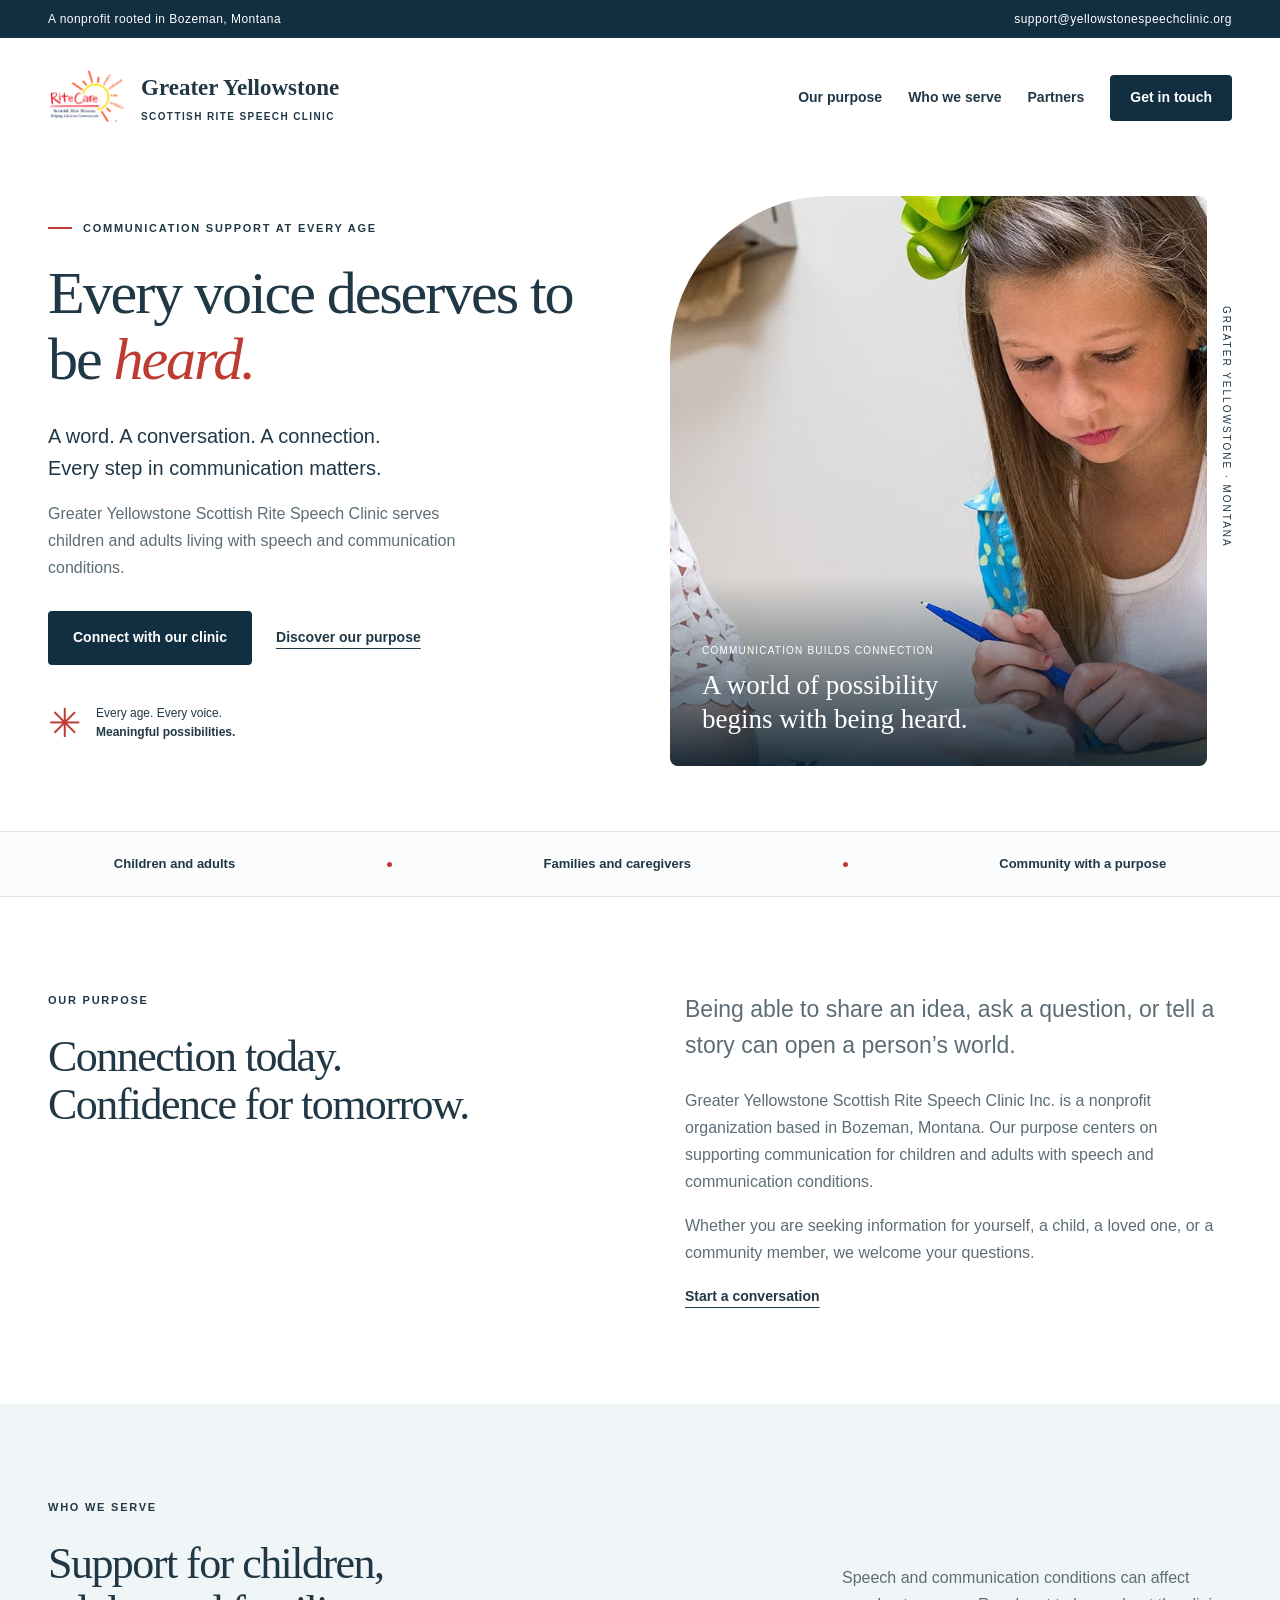
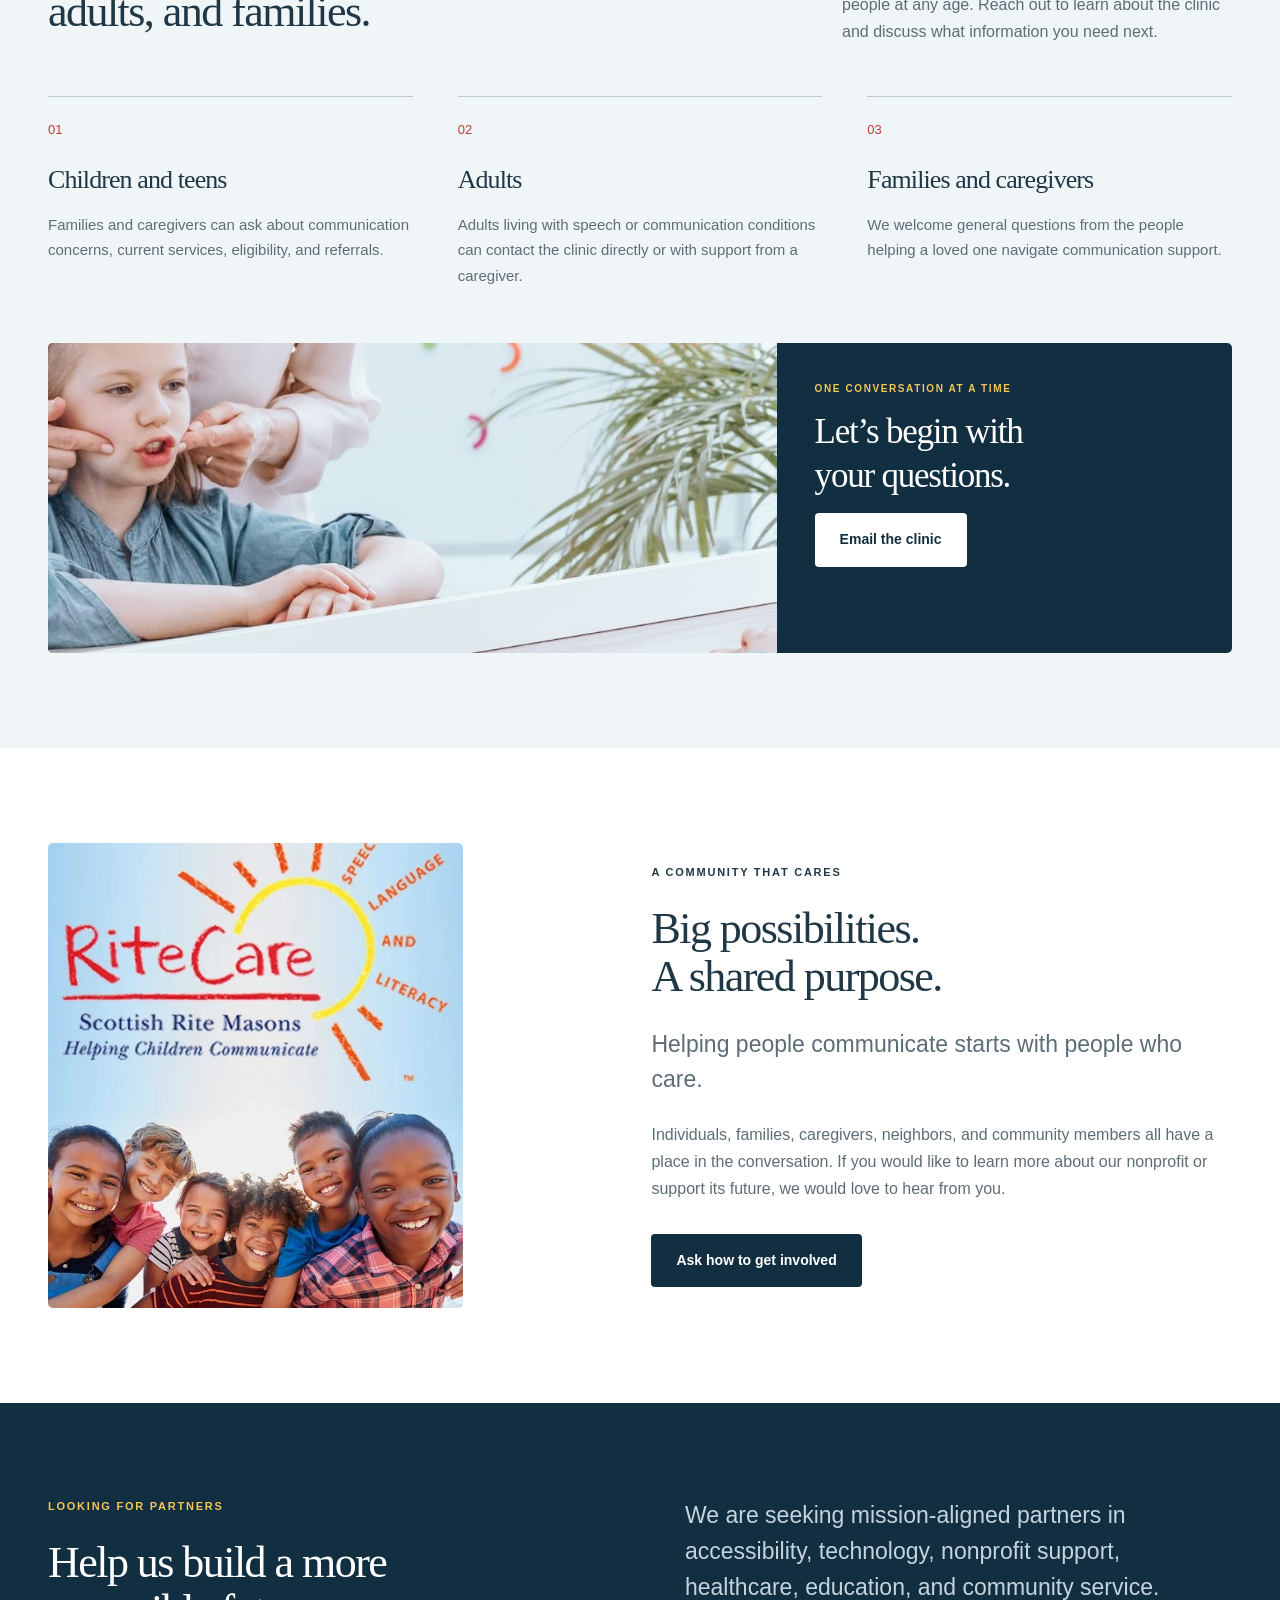
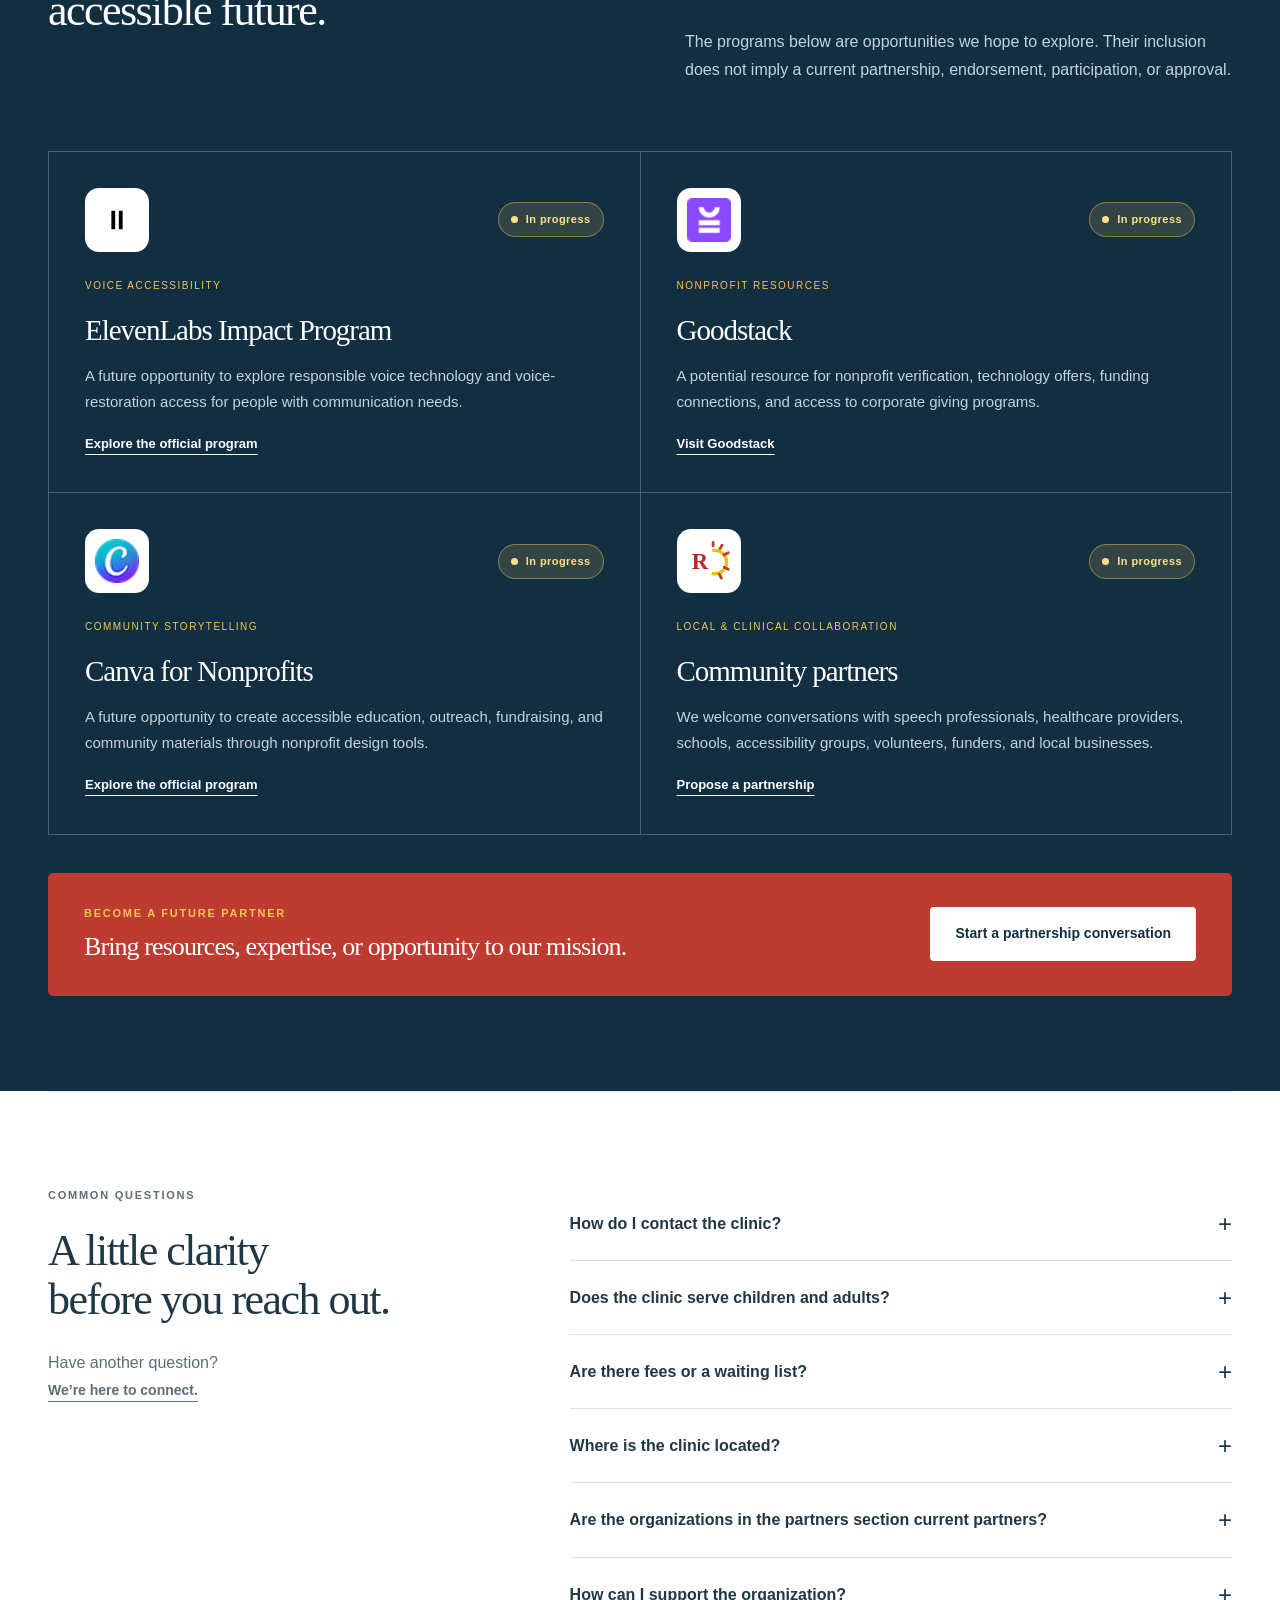
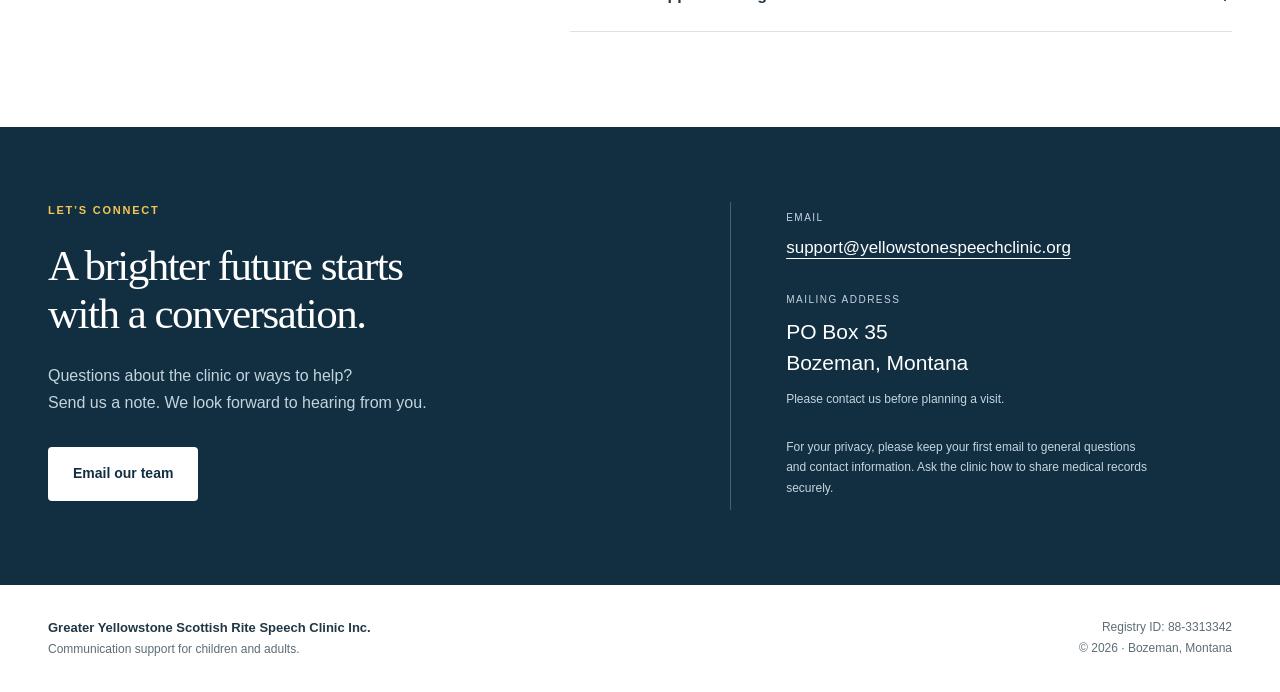
<file: index.html>
<!doctype html>
<html lang="en">
<head>
<meta charset="utf-8"><meta name="viewport" content="width=device-width, initial-scale=1">
<title>Speech Clinic for Children &amp; Adults | Bozeman, MT</title>
<meta name="description" content="Greater Yellowstone Scottish Rite Speech Clinic Inc. is a Bozeman, Montana nonprofit serving children and adults with speech and communication conditions.">
<meta name="robots" content="index, follow, max-image-preview:large"><link rel="canonical" href="https://yellowstonespeechclinic.org/">
<meta property="og:type" content="website"><meta property="og:locale" content="en_US"><meta property="og:site_name" content="Greater Yellowstone Scottish Rite Speech Clinic"><meta property="og:title" content="Every voice deserves to be heard."><meta property="og:description" content="A nonprofit speech clinic for children and adults with speech and communication conditions in Bozeman, Montana."><meta property="og:url" content="https://yellowstonespeechclinic.org/">
<meta name="theme-color" content="#122f42"><link rel="icon" href="./favicon.svg" type="image/svg+xml"><link rel="apple-touch-icon" href="./assets/apple-touch-icon.png"><link rel="stylesheet" href="./styles.css"><link rel="stylesheet" href="./partners.css">
<script type="application/ld+json">{"@context":"https://schema.org","@type":"Organization","@id":"https://yellowstonespeechclinic.org/#organization","name":"Greater Yellowstone Scottish Rite Speech Clinic Inc.","url":"https://yellowstonespeechclinic.org/","logo":"https://yellowstonespeechclinic.org/assets/base-logo.png","email":"support@yellowstonespeechclinic.org","description":"A nonprofit speech clinic serving children and adults with speech and communication conditions.","audience":{"@type":"PeopleAudience","audienceType":"Children and adults with speech and communication conditions"},"identifier":{"@type":"PropertyValue","name":"Registry ID","value":"88-3313342"},"address":{"@type":"PostalAddress","postOfficeBoxNumber":"35","addressLocality":"Bozeman","addressRegion":"MT","addressCountry":"US"}}</script>
</head>
<body>
<a class="skip" href="#main">Skip to content</a>
<div class="topline"><div class="wrap"><span>A nonprofit rooted in Bozeman, Montana</span><a href="mailto:support@yellowstonespeechclinic.org">support@yellowstonespeechclinic.org</a></div></div>
<header class="wrap header"><a class="brand" href="./" aria-label="Greater Yellowstone Speech Clinic home"><img src="./assets/base-logo.png" width="80" height="80" alt="RiteCare — Helping Children Communicate"><span>Greater Yellowstone<small>SCOTTISH RITE SPEECH CLINIC</small></span></a><nav aria-label="Main navigation"><a href="#about">Our purpose</a><a href="#people">Who we serve</a><a href="#partners">Partners</a><a class="button small" href="#contact">Get in touch</a></nav></header>
<main id="main">
<section class="hero wrap"><div class="hero-copy"><p class="eyebrow"><span></span> COMMUNICATION SUPPORT AT EVERY AGE</p><h1>Every voice deserves to be <em>heard.</em></h1><p class="intro">A word. A conversation. A connection.<br>Every step in communication matters.</p><p>Greater Yellowstone Scottish Rite Speech Clinic serves children and adults living with speech and communication conditions.</p><div class="actions"><a class="button" href="#contact">Connect with our clinic</a><a class="text-link" href="#about">Discover our purpose</a></div><div class="hero-note"><span class="sun" aria-hidden="true">✳</span><span>Every age. Every voice.<br><strong>Meaningful possibilities.</strong></span></div></div><div class="hero-visual"><img class="hero-photo" src="./assets/therapy-wide.jpg" width="2185" height="750" alt="An adult and a child working together on a communication activity" fetchpriority="high"><div class="photo-caption"><span>COMMUNICATION BUILDS CONNECTION</span><strong>A world of possibility<br>begins with being heard.</strong></div><div class="vertical-label" aria-hidden="true">GREATER YELLOWSTONE · MONTANA</div></div></section>
<div class="values"><div class="wrap"><span>Children and adults</span><i></i><span>Families and caregivers</span><i></i><span>Community with a purpose</span></div></div>
<section class="section wrap about" id="about"><div><p class="eyebrow">OUR PURPOSE</p><h2>Connection today.<br>Confidence for tomorrow.</h2></div><div><p class="large">Being able to share an idea, ask a question, or tell a story can open a person’s world.</p><p>Greater Yellowstone Scottish Rite Speech Clinic Inc. is a nonprofit organization based in Bozeman, Montana. Our purpose centers on supporting communication for children and adults with speech and communication conditions.</p><p>Whether you are seeking information for yourself, a child, a loved one, or a community member, we welcome your questions.</p><a class="text-link" href="mailto:support@yellowstonespeechclinic.org?subject=Clinic%20information">Start a conversation</a></div></section>
<section class="families" id="people"><div class="wrap section"><div class="section-heading"><div><p class="eyebrow">WHO WE SERVE</p><h2>Support for children,<br>adults, and families.</h2></div><p>Speech and communication conditions can affect people at any age. Reach out to learn about the clinic and discuss what information you need next.</p></div><div class="steps"><article><span class="number">01</span><h3>Children and teens</h3><p>Families and caregivers can ask about communication concerns, current services, eligibility, and referrals.</p></article><article><span class="number">02</span><h3>Adults</h3><p>Adults living with speech or communication conditions can contact the clinic directly or with support from a caregiver.</p></article><article><span class="number">03</span><h3>Families and caregivers</h3><p>We welcome general questions from the people helping a loved one navigate communication support.</p></article></div><div class="family-banner"><img src="./assets/children-wide.jpg" width="1440" height="400" alt="A child practicing speech movements with an adult in front of a mirror" loading="lazy"><div><p class="eyebrow">ONE CONVERSATION AT A TIME</p><h3>Let’s begin with<br>your questions.</h3><a class="button light" href="mailto:support@yellowstonespeechclinic.org?subject=Clinic%20inquiry">Email the clinic</a></div></div></div></section>
<section class="section wrap community"><div class="community-image"><img src="./assets/ritecare-children.jpg" alt="RiteCare Helping Children Communicate poster with a group of smiling children" width="737" height="1024" loading="lazy"></div><div><p class="eyebrow">A COMMUNITY THAT CARES</p><h2>Big possibilities.<br>A shared purpose.</h2><p class="large">Helping people communicate starts with people who care.</p><p>Individuals, families, caregivers, neighbors, and community members all have a place in the conversation. If you would like to learn more about our nonprofit or support its future, we would love to hear from you.</p><a class="button" href="mailto:support@yellowstonespeechclinic.org?subject=Supporting%20the%20clinic">Ask how to get involved</a></div></section>
<!-- PARTNER STATUS: keep class="status-progress" and text "In progress" while pending. After written approval, change both to class="status-approved" and text "Approved official partner". -->
<section class="partners" id="partners"><div class="wrap section"><div class="partner-intro"><div><p class="eyebrow">LOOKING FOR PARTNERS</p><h2>Help us build a more<br>accessible future.</h2></div><div><p class="large">We are seeking mission-aligned partners in accessibility, technology, nonprofit support, healthcare, education, and community service.</p><p>The programs below are opportunities we hope to explore. Their inclusion does not imply a current partnership, endorsement, participation, or approval.</p></div></div><div class="partner-grid"><article><div class="partner-card-top"><span class="partner-logo"><img src="./assets/elevenlabs-logo.svg" alt="ElevenLabs logo"></span><span class="partner-status status-progress">In progress</span></div><span class="partner-type">VOICE ACCESSIBILITY</span><h3>ElevenLabs Impact Program</h3><p>A future opportunity to explore responsible voice technology and voice-restoration access for people with communication needs.</p><a href="https://elevenlabs.io/impact" target="_blank" rel="noopener">Explore the official program</a></article><article><div class="partner-card-top"><span class="partner-logo"><img src="./assets/goodstack-logo.png" alt="Goodstack logo"></span><span class="partner-status status-progress">In progress</span></div><span class="partner-type">NONPROFIT RESOURCES</span><h3>Goodstack</h3><p>A potential resource for nonprofit verification, technology offers, funding connections, and access to corporate giving programs.</p><a href="https://goodstack.org/" target="_blank" rel="noopener">Visit Goodstack</a></article><article><div class="partner-card-top"><span class="partner-logo"><img src="./assets/canva-logo.png" alt="Canva logo"></span><span class="partner-status status-progress">In progress</span></div><span class="partner-type">COMMUNITY STORYTELLING</span><h3>Canva for Nonprofits</h3><p>A future opportunity to create accessible education, outreach, fundraising, and community materials through nonprofit design tools.</p><a href="https://www.canva.com/nonprofits/" target="_blank" rel="noopener">Explore the official program</a></article><article><div class="partner-card-top"><span class="partner-logo"><img src="./favicon.svg" alt="Greater Yellowstone Speech Clinic logo"></span><span class="partner-status status-progress">In progress</span></div><span class="partner-type">LOCAL &amp; CLINICAL COLLABORATION</span><h3>Community partners</h3><p>We welcome conversations with speech professionals, healthcare providers, schools, accessibility groups, volunteers, funders, and local businesses.</p><a href="mailto:support@yellowstonespeechclinic.org?subject=Partnership%20inquiry">Propose a partnership</a></article></div><div class="partner-cta"><div><p class="eyebrow">BECOME A FUTURE PARTNER</p><h3>Bring resources, expertise, or opportunity to our mission.</h3></div><a class="button light" href="mailto:support@yellowstonespeechclinic.org?subject=Partnership%20inquiry">Start a partnership conversation</a></div></div></section>
<section class="section wrap faq" id="questions"><div><p class="eyebrow">COMMON QUESTIONS</p><h2>A little clarity<br>before you reach out.</h2><p>Have another question?<br><a class="text-link" href="#contact">We’re here to connect.</a></p></div><div class="accordion"><details><summary>How do I contact the clinic?</summary><p>Email <a href="mailto:support@yellowstonespeechclinic.org">support@yellowstonespeechclinic.org</a> with your question and preferred contact details. Your email app will open when you use an email link on this page.</p></details><details><summary>Does the clinic serve children and adults?</summary><p>Yes. The clinic is intended for children and adults with speech and communication conditions. Please contact us to confirm current services, eligibility, age requirements, and any referral requirements.</p></details><details><summary>Are there fees or a waiting list?</summary><p>Contact the clinic for current information about costs, financial assistance, appointment availability, and wait times.</p></details><details><summary>Where is the clinic located?</summary><p>Our mailing address is PO Box 35, Bozeman, Montana. This is a postal address, not a walk-in clinic location. Please email us to confirm appointment and visit arrangements.</p></details><details><summary>Are the organizations in the partners section current partners?</summary><p>No. They are programs and partnership opportunities the clinic hopes to explore. Their inclusion does not represent approval, participation, sponsorship, or endorsement.</p></details><details><summary>How can I support the organization?</summary><p>Email us with the subject “Supporting the clinic” to ask about current ways to get involved or contribute.</p></details></div></section>
<section class="contact" id="contact"><div class="wrap"><div><p class="eyebrow">LET’S CONNECT</p><h2>A brighter future starts<br>with a conversation.</h2><p>Questions about the clinic or ways to help?<br>Send us a note. We look forward to hearing from you.</p><a class="button light" href="mailto:support@yellowstonespeechclinic.org">Email our team</a></div><div class="contact-details"><div><span>EMAIL</span><a href="mailto:support@yellowstonespeechclinic.org">support@yellowstonespeechclinic.org</a></div><div><span>MAILING ADDRESS</span><address>PO Box 35<br>Bozeman, Montana</address><small>Please contact us before planning a visit.</small></div><p class="privacy-note">For your privacy, please keep your first email to general questions and contact information. Ask the clinic how to share medical records securely.</p></div></div></section>
</main><footer class="wrap"><div><strong>Greater Yellowstone Scottish Rite Speech Clinic Inc.</strong><span>Communication support for children and adults.</span></div><div><span>Registry ID: 88-3313342</span><span>© 2026 · Bozeman, Montana</span></div></footer>
</body></html>
</file>
<file: styles.css>
:root{--navy:#122f42;--ink:#203746;--muted:#5d6d76;--red:#be3b32;--gold:#f4c655;--pale:#f0f5f7;--line:#d8e2e7}*{box-sizing:border-box}html{scroll-behavior:smooth;scroll-padding-top:30px}body{margin:0;color:var(--ink);background:#fff;font-family:Arial,Helvetica,sans-serif;font-size:16px;line-height:1.7}a{color:inherit}img{display:block;max-width:100%;height:auto}button,a,summary{-webkit-tap-highlight-color:transparent}a:focus-visible,summary:focus-visible{outline:3px solid var(--red);outline-offset:6px}.wrap{width:min(1240px,calc(100% - 96px));margin:auto}.topline{background:var(--navy);color:#fff;font-size:12px;letter-spacing:.04em;padding:9px 0}.topline .wrap{display:flex;justify-content:space-between}.topline a{text-decoration:none}.header{display:flex;align-items:center;justify-content:space-between;gap:20px;padding:21px 0}.brand{display:flex;align-items:center;gap:15px;text-decoration:none;font-family:Georgia,serif;font-weight:bold;font-size:23px;line-height:1.3}.brand img{width:78px;height:78px;object-fit:contain}.brand small{display:block;font-family:Arial,sans-serif;font-size:10px;letter-spacing:.14em;margin-top:7px}.header nav{display:flex;align-items:center;gap:26px;font-size:14px;font-weight:600}.header nav a{text-decoration:none}.button{display:inline-flex;align-items:center;justify-content:center;background:var(--navy);color:#fff;padding:15px 25px;text-decoration:none;font-size:14px;font-weight:700;border-radius:4px;transition:background .2s,transform .2s}.button:hover{background:#285168;transform:translateY(-2px)}.button.small{padding:11px 20px}.button.light{background:#fff;color:var(--navy)}.button.light:hover{background:var(--gold)}.text-link{font-size:14px;font-weight:700;text-underline-offset:6px}.hero{display:grid;grid-template-columns:1fr 1fr;gap:60px;padding-top:38px;padding-bottom:65px;align-items:center}.eyebrow{font-size:11px;font-weight:700;letter-spacing:.16em;line-height:1.5;margin:0 0 24px}.hero .eyebrow{display:flex;align-items:center;gap:11px}.eyebrow span{width:24px;height:2px;background:var(--red)}h1,h2,h3,p{margin-top:0}h1,h2,h3{font-family:Georgia,'Times New Roman',serif;font-weight:400;line-height:1.1;letter-spacing:-.035em}h1{font-size:clamp(44px,4.7vw,66px);margin-bottom:27px}h1 em{color:var(--red);font-weight:400}h2{font-size:44px;margin-bottom:25px}h3{font-size:26px;line-height:1.25;margin-bottom:15px}.hero-copy>p:not(.eyebrow){max-width:435px;color:var(--muted);font-size:16px}.hero-copy .intro{font-size:20px!important;line-height:1.6;color:var(--ink)!important;margin-bottom:16px}.actions{display:flex;align-items:center;gap:24px;margin-top:30px}.hero-note{display:flex;gap:14px;align-items:center;font-size:12px;line-height:1.6;margin-top:38px}.sun{font-size:40px;line-height:1;color:var(--red)}.hero-visual{position:relative;padding-right:25px}.hero-photo{width:100%;height:570px;object-fit:cover;object-position:58% center;border-radius:160px 8px 8px 8px}.photo-caption{position:absolute;bottom:0;left:0;right:25px;background:linear-gradient(transparent,rgba(7,28,43,.9));color:white;padding:65px 32px 30px;border-radius:0 0 8px 8px}.photo-caption span{font-size:10px;letter-spacing:.12em;display:block;margin-bottom:10px}.photo-caption strong{font-family:Georgia,serif;font-size:27px;line-height:1.25;font-weight:400}.vertical-label{position:absolute;right:-3px;top:110px;writing-mode:vertical-rl;font-size:10px;letter-spacing:.2em}.values{border-top:1px solid var(--line);border-bottom:1px solid var(--line);background:#fafcfd}.values .wrap{display:flex;align-items:center;justify-content:space-around;gap:20px;padding:21px 0;font-size:13px;font-weight:600}.values i{width:5px;height:5px;border-radius:50%;background:var(--red)}.section{padding-top:95px;padding-bottom:95px}.about{display:grid;grid-template-columns:1fr 1fr;gap:90px}.large{font-size:23px;line-height:1.55;color:var(--ink)}.about p:not(.eyebrow),.community p:not(.eyebrow){color:var(--muted)}.families{background:var(--pale)}.section-heading{display:flex;align-items:end;justify-content:space-between;gap:80px;margin-bottom:35px}.section-heading>p{max-width:390px;color:var(--muted)}.steps{display:grid;grid-template-columns:repeat(3,1fr);gap:45px;margin:35px 0 55px}.steps article{border-top:1px solid #b8c9d3;padding-top:22px}.number{display:block;color:var(--red);font-size:13px;margin-bottom:23px}.steps p{font-size:15px;color:var(--muted);margin:0}.family-banner{display:grid;grid-template-columns:1.6fr 1fr;background:var(--navy);color:white;overflow:hidden;border-radius:5px}.family-banner img{width:100%;height:310px;object-fit:cover;object-position:28%}.family-banner>div{padding:38px}.family-banner .eyebrow{color:var(--gold);font-size:10px;margin-bottom:14px}.family-banner h3{font-size:35px}.community{display:grid;grid-template-columns:.85fr 1fr;gap:110px;align-items:center}.community-image{background:#e6f0f4;border-radius:5px;overflow:hidden;max-width:415px}.community-image img{width:100%;height:465px;object-fit:cover}.community .button{margin-top:15px}.faq{border-top:1px solid var(--line);display:grid;grid-template-columns:.8fr 1.2fr;gap:80px}.faq>div>p{color:var(--muted)}details{border-bottom:1px solid var(--line)}summary{font-weight:600;cursor:pointer;list-style:none;position:relative;padding:23px 30px 23px 0;font-size:16px}summary::-webkit-details-marker{display:none}summary:after{content:'+';position:absolute;right:0;font-size:24px;font-weight:400;top:17px}details[open] summary:after{content:'−'}details p{font-size:15px;color:var(--muted);padding-right:25px}.contact{background:var(--navy);color:white;padding:75px 0}.contact>.wrap{display:grid;grid-template-columns:1.2fr 1fr;gap:80px}.contact .eyebrow{color:var(--gold)}.contact h2{font-size:43px}.contact p{color:#c4d4dd}.contact .button{margin-top:15px}.contact-details{padding:7px 0 0 55px;border-left:1px solid #446071}.contact-details>div{margin-bottom:28px}.contact-details span{display:block;font-size:10px;letter-spacing:.15em;color:#c4d4dd;margin-bottom:8px}.contact-details a{font-size:17px;text-underline-offset:5px;overflow-wrap:anywhere}address{font-style:normal;font-size:21px;line-height:1.5}.contact-details small{display:block;font-size:12px;color:#c4d4dd;margin-top:10px}.privacy-note{font-size:12px;line-height:1.7;max-width:365px}footer{display:flex;justify-content:space-between;gap:35px;padding-top:32px!important;padding-bottom:32px!important;font-size:12px}footer strong{display:block;font-size:13px}footer span{display:block;color:var(--muted)}footer>div:last-child{text-align:right}.skip{position:absolute;left:10px;top:-100px;z-index:5;background:white;padding:10px}.skip:focus{top:10px}@media(min-width:1500px){.hero{gap:90px}}@media(max-width:1100px){.wrap{width:calc(100% - 56px)}.brand{font-size:19px}.brand img{width:62px;height:62px}.header nav{gap:17px;font-size:12px}.hero{gap:35px}.hero-photo{height:570px}.actions{gap:18px;flex-wrap:wrap}.community{gap:55px}.contact-details{padding-left:25px}}@media(max-width:800px){.wrap{width:calc(100% - 40px)}.topline .wrap{justify-content:center}.topline a{display:none}.header{flex-wrap:wrap;padding:16px 0}.brand{font-size:21px}.header nav{width:100%;justify-content:space-between;gap:12px;padding-top:12px;border-top:1px solid var(--line)}.header nav a{font-size:12px}.header .button{padding:9px 12px}.hero{grid-template-columns:1fr;gap:35px;padding-top:30px;padding-bottom:40px}.hero-copy>p:not(.eyebrow){max-width:100%}h1{font-size:53px;max-width:570px}.hero-note{margin-top:25px}.hero-photo{height:390px;border-radius:100px 5px 5px 5px;object-position:center}.vertical-label{top:65px}.values .wrap{font-size:11px;gap:14px;text-align:center}.section{padding-top:60px;padding-bottom:60px}.about,.community,.faq{grid-template-columns:1fr;gap:25px}h2{font-size:36px}.section-heading{display:block;margin-bottom:30px}.section-heading>p{max-width:100%}.steps{gap:25px}.steps h3{font-size:22px}.family-banner{grid-template-columns:1fr}.family-banner img{height:230px}.family-banner>div{padding:30px}.community-image{max-width:100%;width:100%}.community-image img{height:420px;object-fit:contain;background:#e6f0f4}.community>div:last-child{padding-top:10px}.contact>.wrap{grid-template-columns:1fr;gap:40px}.contact h2{font-size:36px}.contact-details{border-left:0;border-top:1px solid #446071;padding:35px 0 0}.contact{padding:55px 0}footer{flex-direction:column;gap:14px}footer>div:last-child{text-align:left}}@media(max-width:480px){h1{font-size:44px}.brand{font-size:20px}.brand small{font-size:9px}.header nav a:nth-child(3){display:none}.steps{grid-template-columns:1fr;gap:25px}.number{margin-bottom:12px}.steps h3{font-size:25px}.hero-photo{height:350px}.values i{display:none}.photo-caption strong{font-size:25px}.actions{gap:22px}.button{padding:14px 19px}.eyebrow{font-size:10px}.community-image img{height:400px}}@media(prefers-reduced-motion:reduce){html{scroll-behavior:auto}.button{transition:none}}
</file>
<file: partners.css>
.partners{background:var(--navy);color:#fff}.partner-intro{display:grid;grid-template-columns:1fr 1fr;gap:90px;margin-bottom:52px}.partner-intro .eyebrow,.partner-cta .eyebrow{color:var(--gold)}.partner-intro p:not(.eyebrow){color:#c4d4dd}.partner-grid{display:grid;grid-template-columns:repeat(2,1fr);gap:1px;background:#486273;border:1px solid #486273}.partner-grid article{background:var(--navy);padding:36px;min-height:330px}.partner-card-top{display:flex;align-items:center;justify-content:space-between;gap:20px;margin-bottom:25px}.partner-logo{display:flex;align-items:center;justify-content:center;width:64px;height:64px;padding:10px;background:#fff;border-radius:14px}.partner-logo img{display:block;width:100%;height:100%;object-fit:contain}.partner-status{display:inline-flex;align-items:center;gap:8px;border-radius:999px;padding:7px 12px;font-size:11px;font-weight:700;letter-spacing:.04em;white-space:nowrap}.partner-status:before{content:"";width:7px;height:7px;border-radius:50%;background:currentColor}.status-progress{color:#ffe08a;background:rgba(244,198,85,.14);border:1px solid rgba(244,198,85,.45)}.status-approved{color:#b9f4cf;background:rgba(42,176,99,.16);border:1px solid rgba(89,214,143,.45)}.partner-type{display:block;color:var(--gold);font-size:10px;letter-spacing:.15em;margin-bottom:18px}.partner-grid h3{font-size:29px}.partner-grid p{color:#c4d4dd;font-size:15px}.partner-grid a{font-size:13px;font-weight:700;text-underline-offset:6px}.partner-cta{margin-top:38px;padding:32px 36px;background:var(--red);display:flex;justify-content:space-between;gap:35px;align-items:center;border-radius:5px}.partner-cta .eyebrow{margin-bottom:10px}.partner-cta h3{margin:0;max-width:650px}@media(max-width:800px){.partner-intro{grid-template-columns:1fr;gap:20px}.partner-grid{grid-template-columns:1fr}.partner-grid article{min-height:auto;padding:30px}.partner-cta{align-items:flex-start;flex-direction:column;padding:30px}}@media(max-width:420px){.partner-card-top{align-items:flex-start;flex-direction:column}.partner-status{align-self:flex-start}}
</file>
